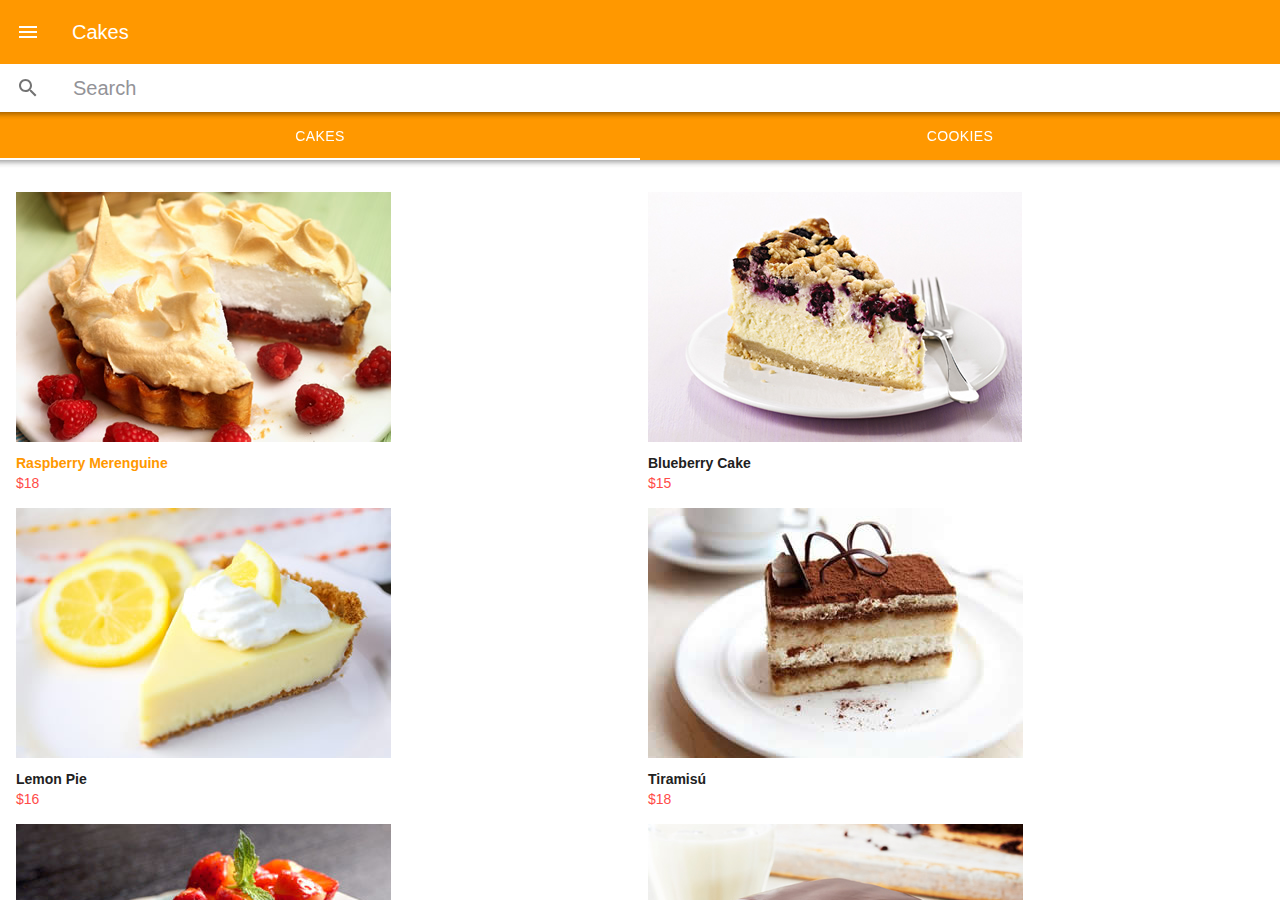
<file: index.html>
<!doctype html>
<html>

<head>
<meta charset="UTF-8">
<title>Le Creme</title>
	<meta name="viewport" content="width=device-width, initial-scale=1.0">
	<link href="css/framework7.min.css" rel="stylesheet">
	<link href="css/material-icons.css" rel="stylesheet">
	<link href="css/f7-icons.css" rel="stylesheet">
	<link href="css/style.css" rel="stylesheet">
</head>

<body class="color-theme-orange">

	<div id="app">
      <!-- Statusbar overlay -->
      <div class="statusbar"></div>
			<section class="panel panel-left panel-cover">
				<div class="bg-panel">
					<img src="img/cheesecake-overlay.jpg" alt="Panel Hero" class="img-fluid">
					<div class="centered">La Creame</div>
					<div class="bottom">Boutique Bakery</div>
				</div>
				<article class="lista-menu">

				<div class="list media-list">
					<ul>
							<li>
								<a href="/home/" class="item-content item-link panel-close">
									<div class="item-media"><i class="material-icons">home</i>
									</div>
									<div class="item-inner">
										<div class="item-title">
											Home
										</div>
									</div>
								</a>
							</li>
								<li>
									<a href="#" class="item-content item-link panel-close">
										<div class="item-media"><i class="material-icons">cake</i>
										</div>
										<div class="item-inner">
											<div class="item-title">
												Cakes
											</div>
										</div>
									</a>
								</li>
									<li>
										<a href="#" class="item-content item-link panel-close">
											<div class="item-media"><i class="material-icons">spa</i>
											</div>
											<div class="item-inner">
												<div class="item-title">
													Cupcakes
												</div>
											</div>
										</a>
									</li>
										<li>
											<a href="#" class="item-content item-link">
												<div class="item-media"><i class="material-icons">ac_unit</i>
												</div>
												<div class="item-inner">
													<div class="item-title">
														Sweeties
													</div>
												</div>
											</a>
										</li>
											<li>
												<a href="#" class="item-content item-link">
													<div class="item-media"><i class="material-icons">local_pizza</i>
													</div>
													<div class="item-inner">
														<div class="item-title">
															Pies
														</div>
													</div>
												</a>
											</li>
												<li>
													<a href="#" class="item-content item-link">
														<div class="item-media"><i class="material-icons">store</i>
														</div>
														<div class="item-inner">
															<div class="item-title">
																Stores
															</div>
														</div>
													</a>
												</li>
													<li>
														<a href="#" class="item-content item-link">
															<div class="item-media"><i class="material-icons">card_giftcard</i>
															</div>
															<div class="item-inner">
																<div class="item-title">
																	Delivery
																</div>
															</div>
														</a>
													</li>
														<li>
															<a href="#" class="item-content item-link">
																<div class="item-media"><i class="material-icons">favorite</i>
																</div>
																<div class="item-inner">
																	<div class="item-title">
																		Favorites
																	</div>
																</div>
															</a>
														</li>
					</ul>
				</div>
				</article>
			</section>


      <!-- Your main view, should have "view-main" class -->
      <div class="view view-main view-init">
        <!-- Initial Page, "data-name" contains page name -->
        <div data-name="home" class="page">

          <!-- Top Navbar -->
          <nav class="navbar">
            <div class="navbar-inner">
				<div class="left">
					<a href="#" class="icon-only link panel-open" data-panel="left">
						<i class="material-icons">
						menu
						</i>
					</a>
				</div>
				        <div class="title">Cakes</div>
            </div>
          </nav>
					<div class="subnavbar">
						<form class="searchbar searchbar-init" data-searchbar-container=".list" data-search-in=".item-content">
						<div class="searchbar-inner">
							<div class="searchbar-input-wrap">
								<input type="search" placeholder="Search">
								<i class="searchbar-icon"></i>
								<span class="input-clear-button"></span>
							</div>
								<span class="searchbar-disable-button">Cancel</span>
						</div>
						</form>
					</div>

			<!-- Botones superiores -->
			<section class="page-content">
			<div class="toolbar tabbar">

			<div class="toolbar-inner">
			<a href="#tabCakes" class="tab-link tab-link-active">Cakes</a>
			<a href="#tabCookies" class="tab-link tab-link-active">Cookies</a>

			</div>
		</div>

			<div class="tabs-animated-wrap">
		<div class="tabs">

	<div class="block tab tab-info" id="tabCakes">
				<div class="row">
					<article class="col-50">
						<div id="pastel 1">
							<a href="/info-pastel/">
							<div class="imagen">
								<img src="img/raspberry-meringue.jpg"	alt="blueberry" class="img-fluid">
							</div>
							<div class="content">
								<p class="titulo">Raspberry Merenguine</p>
								<p class="precio">$18</p>
							</div>
							</a>
						</div>

						<div id="pastel 2">
							<div class="imagen">
								<img src="img/lemon-pie.jpg" alt="lemonpie" class="img-fluid">
							</div>
							<div class="content">
								<p class="titulo">Lemon Pie</p>
								<p class="precio">$16</p>
							</div>
						</div>

						<div id="pastel 3">
							<div class="imagen">
								<img src="img/cheesecake.jpg" alt="cheesecake" class="img-fluid">
							</div>
							<div class="content">
								<p class="titulo">Cheesecake</p>
								<p class="precio">$15</p>
							</div>
						</div>


					</article>

					<article class="col-50">
						<div id="pastel 4">
							<div class="imagen">
								<img src="img/blueberry-cake.jpg" alt="blueberry" class="img-fluid">
							</div>
							<div class="content">
								<p class="titulo">Blueberry Cake</p>
								<p class="precio">$15</p>
							</div>
						</div>

						<div id="pastel 5">
							<div class="imagen">
								<img src="img/tiramisu.jpg" alt="tiramisu" class="img-fluid">
							</div>
							<div class="content">
								<p class="titulo">Tiramisú</p>
								<p class="precio">$18</p>
							</div>
						</div>

						<div id="pastel 6">
							<div class="imagen">
								<img src="img/chocolate-cake.jpg" alt="chocolate" class="img-fluid">
							</div>
							<div class="content">
								<p class="titulo">Chocolate Cake</p>
								<p class="precio">$10</p>
							</div>
						</div>
					</article>
			</div>
				</div>

				<div class="block tab tab-info" id="tabCookies">
							<div class="row">
								<article class="col-50">
									<div id="cookie 1">
										<a href="/info-cookie/">
										<div class="imagen">
											<img src="img/cookies/cookies-1.jpg" class="img-fluid">
										</div>
										<div class="content">
											<p class="titulo">Cookie Stack</p>
											<p class="precio">$15</p>
										</div>
										</a>
									</div>

									<div id="cookie 2">
										<div class="imagen">
											<img src="img/cookies/cookies-2.jpg" class="img-fluid">
										</div>
										<div class="content">
											<p class="titulo">Kiss Cookie</p>
											<p class="precio">$15</p>
										</div>
									</div>
										<div id="cookie 3">
											<div class="imagen">
												<img src="img/cookies/cookies-3.jpg" class="img-fluid">
											</div>
											<div class="content">
												<p class="titulo">M&M Cookie</p>
												<p class="precio">$18</p>
											</div>
										</div>
								</article>

								<article class="col-50">
									<div id="cookie 4">
										<div class="imagen">
											<img src="img/cookies/cookies-4.jpg" class="img-fluid">
										</div>
										<div class="content">
											<p class="titulo">Lemon Cookie</p>
											<p class="precio">$10</p>
										</div>
									</div>

									<div id="cookie 5">
										<div class="imagen">
											<img src="img/cookies/cookies-5.jpg" class="img-fluid">
										</div>
										<div class="content">
											<p class="titulo">Sugar Cookie</p>
											<p class="precio">$16</p>
										</div>
									</div>

									<div id="cookie 6">
										<div class="imagen">
											<img src="img/cookies/cookies-6.jpg" class="img-fluid">
										</div>
										<div class="content">
											<p class="titulo">Shortbread Cookie</p>
											<p class="precio">$18</p>
										</div>
									</div>
								</article>
						</div>
							</div>

				</div>
				</div>
          <!-- Scrollable page content -->

	</section>

		  </div>
		</div>
	</div>

	<script src="js/framework7.min.js"></script>
	<script src="js/my-app.js"></script>
</body>

</html>
</file>
<file: css/material-icons.css>
@font-face {
  font-family: 'Material Icons';
  font-style: normal;
  font-weight: 400;
  src: url(../fonts/MaterialIcons-Regular.eot); /* For IE6-8 */
  src: local('../fonts/Material Icons'),
       local('../fonts/MaterialIcons-Regular'),
       url(../fonts/MaterialIcons-Regular.woff2) format('woff2'),
       url(../fonts/MaterialIcons-Regular.woff) format('woff'),
       url(../fonts/MaterialIcons-Regular.ttf) format('truetype');
}

.material-icons {
  font-family: 'Material Icons';
  font-weight: normal;
  font-style: normal;
  font-size: 24px;  /* Preferred icon size */
  display: inline-block;
  line-height: 1;
  text-transform: none;
  letter-spacing: normal;
  word-wrap: normal;
  white-space: nowrap;
  direction: ltr;
  -webkit-font-smoothing: antialiased;
  text-rendering: optimizeLegibility;
  -moz-osx-font-smoothing: grayscale;
  font-feature-settings: 'liga';
}
</file>
<file: css/f7-icons.css>
@font-face {
  font-family: 'Framework7 Icons';
  font-style: normal;
  font-weight: 400;
  src: url("../fonts/Framework7Icons-Regular.eot");
  src: url("../fonts/Framework7Icons-Regular.woff2") format("woff2"),
       url("../fonts/Framework7Icons-Regular.woff") format("woff"),
       url("../fonts/Framework7Icons-Regular.ttf") format("truetype");
}

.f7-icons {
  font-family: 'Framework7 Icons';
  font-weight: normal;
  font-style: normal;
  font-size: 25px;
  line-height: 1;
  letter-spacing: normal;
  text-transform: none;
  display: inline-block;
  white-space: nowrap;
  word-wrap: normal;
  direction: ltr;
  -webkit-font-smoothing: antialiased;
  text-rendering: optimizeLegibility;
  -moz-osx-font-smoothing: grayscale;
  -webkit-font-feature-settings: "liga";
  -moz-font-feature-settings: "liga=1";
  -moz-font-feature-settings: "liga";
  font-feature-settings: "liga";
  text-align: center;
}
</file>
<file: css/style.css>
/*Panel Left*/
.bg-panel{
  position: relative;
  text-align: center;
  color: #fff;
  background-color: rgba(0, 0, 0, 0.5);
}

.centered {
  position: absolute;
  top: 50%;
  left: 50%;
  transform: translate(-50%, -50%);
  font-size: 24px;
  font-weight: bolder;
}

.bottom {
  position: absolute;
  top: 65%;
  left: 50%;
  transform: translate(-50%, -50%);
  font-size: 14px;
  font-weight: normal;
}

.bg-panel img{
  margin: 0 auto;
  display: block;
}

.lista-menu .list{
  margin-top: 0;
  font-size: 14px;
  color: #BBB2B1;
}

.lista-menu .item-title{
  font-weight: 500;
}

.lista-menu .item-media{
  color: #666;
}

.img-fluid{
  max-width: 100%;
  height: auto;
}

/*Page Content*/
.page-content{
  background-color: #fff;
}

.titulo{
  margin-top: 5px;
  margin-bottom: -15px;
  font-weight: bold;
}

.precio{
  color: #FF4B48;
}

/*Info-Productos*/
.producto{
  color: #735E5E;
  font-weight: bold;
  font-size: 28px;
}

.descripcion{
  padding-top: -20px;
}

h2{
  color: #C8C8C8;
  font-size: 12px;
  padding-bottom: -10px;
}

h1{
  color: #6E5858;
  font-size: 30px;
}

h2 .transparente{
  color: #fff;
}
</file>
